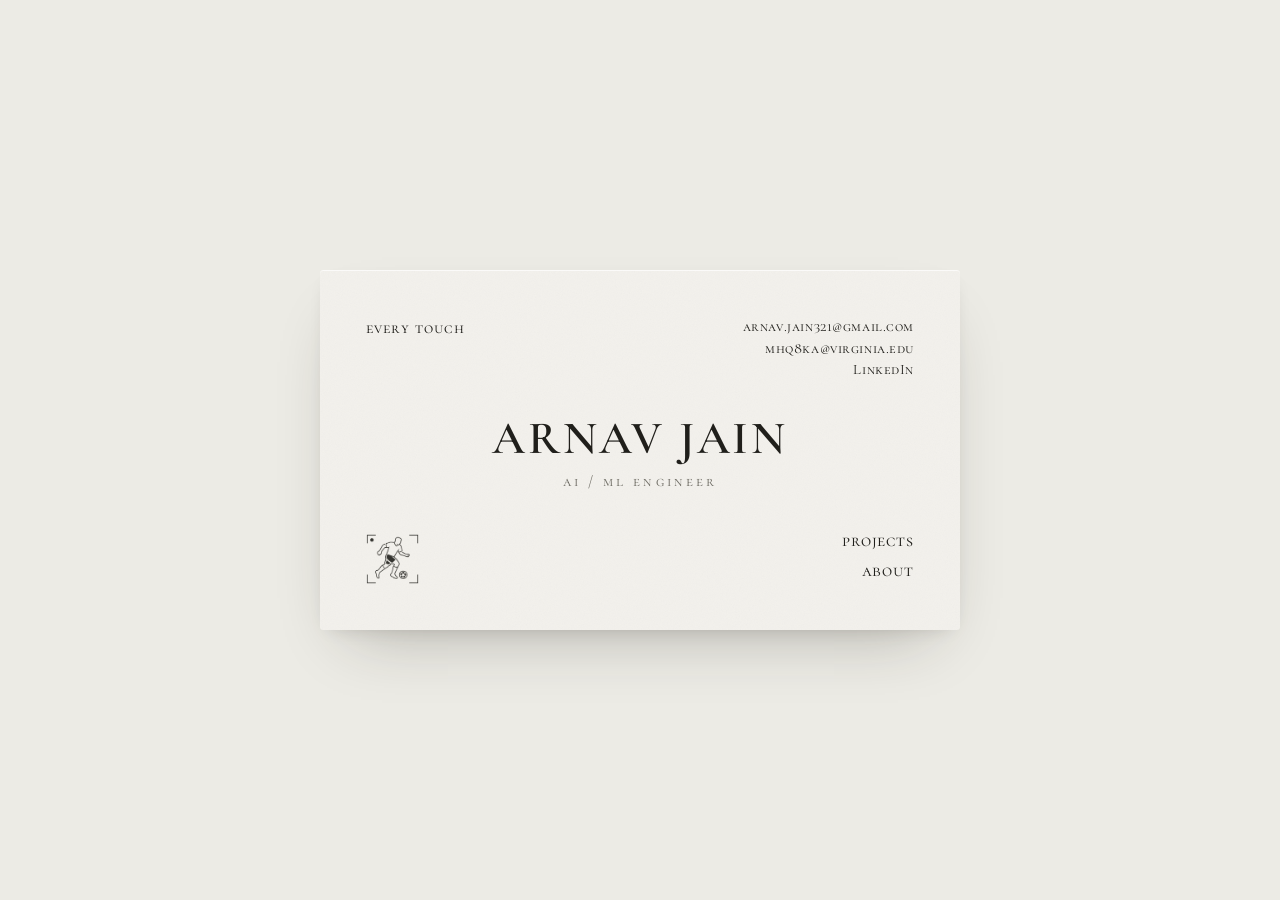
<file: index.html>
<!DOCTYPE html>
<html lang="en">
<head>
  <meta charset="UTF-8" />
  <meta name="viewport" content="width=device-width, initial-scale=1.0" />
  <title>Arnav Jain</title>
  <meta name="description" content="Arnav Jain, software engineer and data science graduate student. AI, computer vision, and full-stack systems." />
  <link rel="preconnect" href="https://fonts.googleapis.com" />
  <link rel="preconnect" href="https://fonts.gstatic.com" crossorigin />
  <link href="https://fonts.googleapis.com/css2?family=Cormorant+Garamond:wght@400;500;600&family=Inter:wght@400;500;600;700;800&family=Space+Mono:wght@400&display=swap" rel="stylesheet" />
  <link rel="stylesheet" href="styles.css" />
</head>
<body class="landing">
  <main class="card">
    <div class="card__top">
      <div class="card__label">Every Touch</div>
      <div class="card__contact">
        <a href="mailto:arnav.jain321@gmail.com">arnav.jain321@gmail.com</a>
        <a href="mailto:mhq8ka@virginia.edu">mhq8ka@virginia.edu</a>
        <a href="https://www.linkedin.com/in/arnavjain2026/" target="_blank" rel="noopener">LinkedIn</a>
      </div>
    </div>

    <div class="card__center">
      <h1 class="card__name">Arnav Jain</h1>
      <div class="card__role">AI / ML Engineer</div>
    </div>

    <div class="card__bottom">
      <img class="card__mark" src="assets/everytouch-mark.png" alt="Every Touch" />
      <nav class="card__nav">
        <a href="projects.html">Projects</a>
        <a href="about.html">About</a>
      </nav>
    </div>
  </main>
</body>
</html>
</file>
<file: styles.css>
/* ============================================================
   Arnav Jain · portfolio
   Editorial / cardstock aesthetic. Serif landing, sans inner pages.
   ============================================================ */

:root {
  --paper:  #ecebe5;   /* light warm-gray page (Tej tone) */
  --card:   #f3f1ec;   /* cardstock */
  --ink:    #201f1b;   /* near-black text */
  --muted:  #6f6d65;   /* secondary text */
  --faint:  #9b988e;   /* tertiary */
  --line:   #dad6cb;   /* hairlines */

  --serif: "Cormorant Garamond", Georgia, "Times New Roman", serif;
  --sans:  "Inter", system-ui, -apple-system, "Segoe UI", sans-serif;
  --mono:  "Space Mono", ui-monospace, Menlo, monospace;
}

* { box-sizing: border-box; margin: 0; padding: 0; }
html { -webkit-text-size-adjust: 100%; }
body {
  background: var(--paper);
  color: var(--ink);
  font-family: var(--sans);
  line-height: 1.55;
  -webkit-font-smoothing: antialiased;
  text-rendering: optimizeLegibility;
}
a { color: inherit; text-decoration: none; }

/* ============================================================
   Landing card (index.html)
   ============================================================ */
body.landing {
  min-height: 100vh;
  display: grid;
  place-items: center;
  padding: 24px;
}

.card {
  position: relative;
  width: min(640px, 90vw);
  aspect-ratio: 1.78 / 1;
  background-color: var(--card);
  /* subtle cardstock grain */
  background-image: url("data:image/svg+xml,%3Csvg xmlns='http://www.w3.org/2000/svg' width='220' height='220'%3E%3Cfilter id='n'%3E%3CfeTurbulence type='fractalNoise' baseFrequency='0.85' numOctaves='2' stitchTiles='stitch'/%3E%3CfeColorMatrix type='saturate' values='0'/%3E%3C/filter%3E%3Crect width='100%25' height='100%25' filter='url(%23n)' opacity='0.05'/%3E%3C/svg%3E");
  border-radius: 3px;
  box-shadow:
    0 1px 0 rgba(255,255,255,0.7) inset,
    0 30px 64px -30px rgba(40,36,28,0.32),
    0 6px 18px -10px rgba(40,36,28,0.20);
  padding: clamp(24px, 3.8vw, 46px);
  display: grid;
  grid-template-rows: auto 1fr auto;
  font-family: var(--serif);
  color: var(--ink);
}

.card__top { display: flex; justify-content: space-between; align-items: flex-start; gap: 16px; }
.card__label {
  font-variant: small-caps;
  text-transform: lowercase;
  letter-spacing: 0.06em;
  font-size: clamp(0.8rem, 1.7vw, 1rem);
  color: var(--ink);
}
.card__contact { text-align: right; }
.card__contact a, .card__contact span {
  display: block;
  font-variant: small-caps;
  letter-spacing: 0.04em;
  font-size: clamp(0.74rem, 1.5vw, 0.9rem);
  color: var(--ink);
  line-height: 1.5;
}
.card__contact a:hover { color: var(--muted); }

.card__center { display: grid; place-content: center; text-align: center; gap: 8px; }
.card__name {
  font-weight: 600;
  letter-spacing: 0.06em;
  font-size: clamp(1.9rem, 6vw, 2.9rem);
  line-height: 1.02;
  text-transform: uppercase;
}
.card__role {
  font-variant: small-caps;
  text-transform: lowercase;
  letter-spacing: 0.2em;
  font-size: clamp(0.76rem, 1.6vw, 0.94rem);
  color: var(--muted);
}

.card__bottom { display: flex; justify-content: space-between; align-items: flex-end; }
.card__mark {
  height: clamp(36px, 4.6vw, 50px);
  width: auto;
  display: block;
  opacity: 0.9;
  flex: 0 0 auto;
}

.card__nav { display: flex; flex-direction: column; align-items: flex-end; gap: 2px; }
.card__nav a {
  font-variant: small-caps;
  text-transform: lowercase;
  letter-spacing: 0.05em;
  font-size: clamp(0.88rem, 1.7vw, 1.1rem);
  position: relative;
}
.card__nav a::after {
  content: ""; position: absolute; left: 0; right: 100%; bottom: 1px;
  height: 1px; background: var(--ink); transition: right .25s ease;
}
.card__nav a:hover::after { right: 0; }

@media (max-width: 560px) {
  .card { aspect-ratio: 1.5 / 1; }
}

/* ============================================================
   Inner pages (projects / about)
   ============================================================ */
.wrap { width: min(1040px, 92vw); margin-inline: auto; }

.topbar {
  display: flex; justify-content: space-between; align-items: center;
  padding: 28px 0 0;
}
.topbar__home { font-family: var(--serif); font-size: 1.35rem; letter-spacing: 0.04em; font-weight: 600; }
.topbar__links { display: flex; gap: 22px; font-size: 0.92rem; color: var(--muted); }
.topbar__links a:hover, .topbar__links a.is-active { color: var(--ink); }

.page-title {
  font-size: clamp(2.4rem, 6vw, 3.6rem);
  font-weight: 600;
  letter-spacing: -0.02em;
  margin: clamp(36px, 7vw, 78px) 0 24px;
}

/* ---- projects list ---- */
.filters {
  display: flex; flex-wrap: wrap; gap: 4px 0;
  align-items: center;
  font-size: 0.95rem;
  color: var(--faint);
  margin-bottom: 18px;
}
.filters button {
  font: inherit; color: var(--faint);
  background: none; border: 0; cursor: pointer;
  padding: 4px 14px;
}
.filters button:first-child { padding-left: 0; }
.filters .dot { color: var(--line); user-select: none; }
.filters button:hover { color: var(--ink); }
.filters button.is-active { color: var(--ink); font-weight: 600; }

.proj-list { border-top: 1px solid var(--line); }
.proj {
  display: grid;
  grid-template-columns: minmax(190px, 0.9fr) 2fr auto auto;
  align-items: baseline;
  gap: 18px;
  padding: 15px 8px;
  border-bottom: 1px solid var(--line);
  transition: background .15s ease;
}
.proj:hover { background: rgba(255,255,255,0.45); }
.proj__title { font-weight: 600; font-size: 1.02rem; }
.proj__title a:hover { text-decoration: underline; }
.proj__desc {
  color: var(--muted); font-size: 0.92rem;
  white-space: nowrap; overflow: hidden;
}
.proj__desc-inner { display: inline-block; white-space: nowrap; will-change: transform; }
.proj__cat {
  font-style: italic; font-size: 0.72rem; letter-spacing: 0.08em;
  text-transform: uppercase; color: var(--faint);
  text-align: right; white-space: nowrap;
}
.proj__year { font-family: var(--mono); font-size: 0.82rem; color: var(--faint); text-align: right; }

@media (max-width: 720px) {
  .proj { grid-template-columns: 1fr auto; gap: 4px 14px; padding: 16px 4px; }
  .proj__desc { white-space: normal; overflow: visible; grid-column: 1 / -1; order: 3; }
  .proj__desc-inner { white-space: normal; transform: none !important; }
  .proj__cat  { order: 2; }
  .proj__year { order: 2; }
}

/* ---- about ---- */
.intro {
  font-size: clamp(1.05rem, 2.1vw, 1.35rem);
  max-width: 70ch;
  color: var(--ink);
  margin-bottom: clamp(36px, 6vw, 64px);
}
.hl { background: none; padding: 0; border-radius: 0; }
.intro a { color: var(--ink); text-decoration: underline; text-underline-offset: 3px; text-decoration-thickness: 1px; }

.rows { display: grid; gap: 34px; }
.rowblock { display: grid; grid-template-columns: 200px 1fr; gap: 12px; }
.rowblock__label { color: var(--faint); font-size: 0.95rem; padding-top: 4px; }
.entry { margin-bottom: 22px; }
.entry:last-child { margin-bottom: 0; }
.entry__head { display: flex; justify-content: space-between; align-items: baseline; gap: 16px; flex-wrap: wrap; }
.entry__role { font-size: 1.12rem; font-weight: 600; }
.entry__date { font-family: var(--mono); font-size: 0.82rem; color: var(--faint); white-space: nowrap; }
.entry__org { color: var(--muted); font-size: 0.95rem; margin-top: 2px; }
.entry__org .org { color: var(--ink); font-weight: 600; }

@media (max-width: 640px) {
  .rowblock { grid-template-columns: 1fr; gap: 6px; }
  .rowblock__label { padding-top: 0; }
}

.monogram {
  position: fixed; right: 22px; bottom: 22px;
  width: 92px; height: 64px;
  background: var(--card);
  background-image: url("data:image/svg+xml,%3Csvg xmlns='http://www.w3.org/2000/svg' width='120' height='120'%3E%3Cfilter id='n'%3E%3CfeTurbulence type='fractalNoise' baseFrequency='0.85' numOctaves='2'/%3E%3CfeColorMatrix type='saturate' values='0'/%3E%3C/filter%3E%3Crect width='100%25' height='100%25' filter='url(%23n)' opacity='0.05'/%3E%3C/svg%3E");
  border-radius: 3px;
  box-shadow: 0 14px 30px -16px rgba(40,36,28,0.5);
  display: grid; place-items: center;
  font-family: var(--serif); font-weight: 600; letter-spacing: 0.12em;
  font-size: 1.5rem; color: var(--ink);
}
@media (max-width: 640px) { .monogram { display: none; } }

.footer-space { height: 80px; }
</file>
